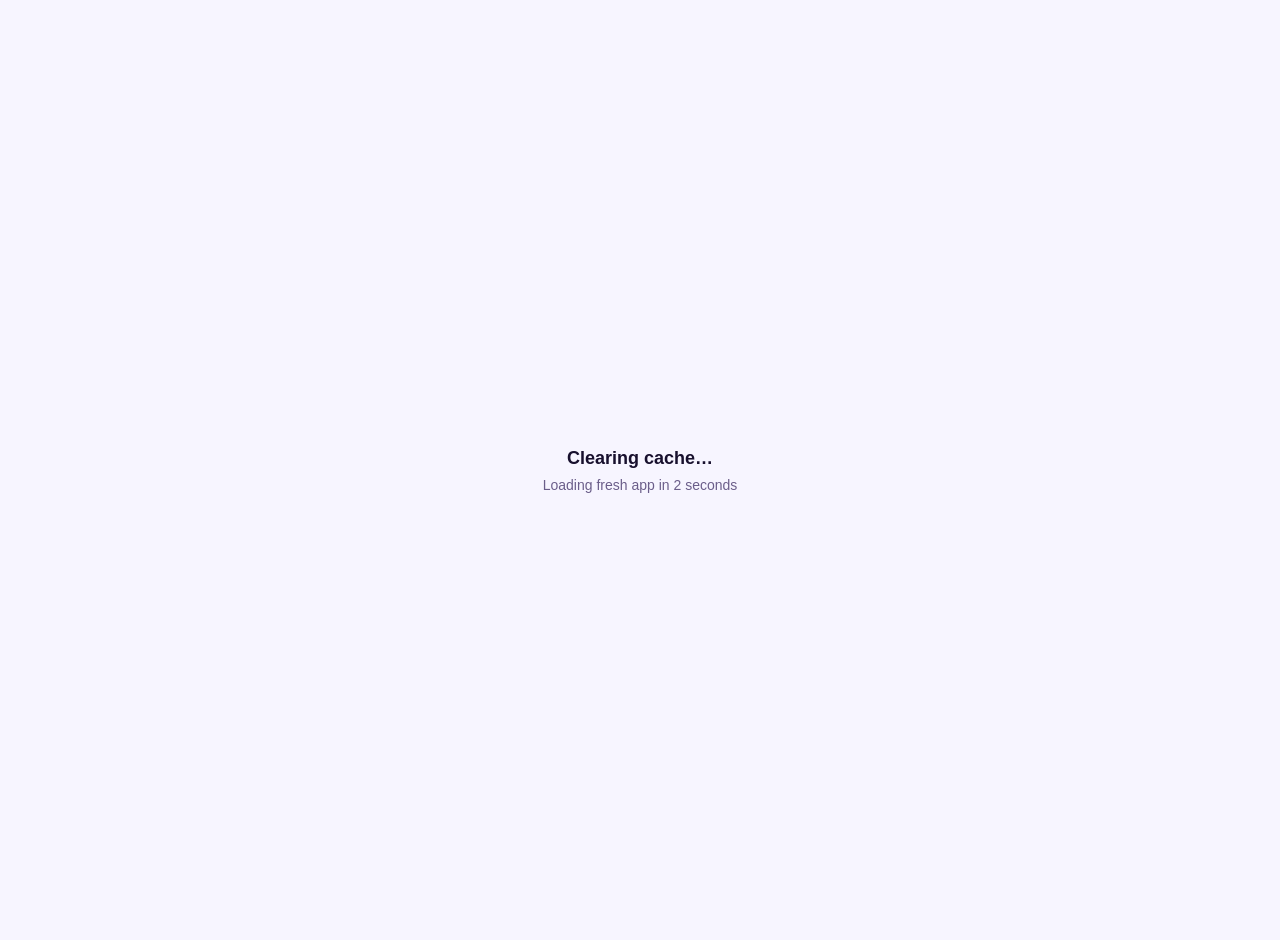
<file: reset.html>
<!DOCTYPE html>
<html>
<head>
<meta charset="utf-8">
<meta name="viewport" content="width=device-width,initial-scale=1">
<title>Resetting…</title>
<style>
body{margin:0;display:flex;align-items:center;justify-content:center;min-height:100vh;font-family:-apple-system,sans-serif;background:#f7f5ff;color:#18102e;text-align:center;padding:20px;}
.msg{font-size:18px;font-weight:600;margin-bottom:8px;}
.sub{font-size:14px;color:#6b5e8a;}
</style>
</head>
<body>
<div>
  <div class="msg">Clearing cache…</div>
  <div class="sub">Loading fresh app in 2 seconds</div>
</div>
<script>
// Redirect ALWAYS fires after 2 seconds regardless of cleanup status
var dest = window.location.origin + '/index.html';
setTimeout(function() { window.location.replace(dest); }, 2000);

// Best-effort cleanup (fire and forget — don't block the redirect)
try {
  if (navigator.serviceWorker) {
    navigator.serviceWorker.getRegistrations().then(function(regs) {
      regs.forEach(function(r) { try { r.unregister(); } catch(e) {} });
    }).catch(function() {});
  }
} catch(e) {}

try {
  if (window.caches) {
    caches.keys().then(function(keys) {
      keys.forEach(function(k) { try { caches.delete(k); } catch(e) {} });
    }).catch(function() {});
  }
} catch(e) {}
</script>
</body>
</html>
</file>
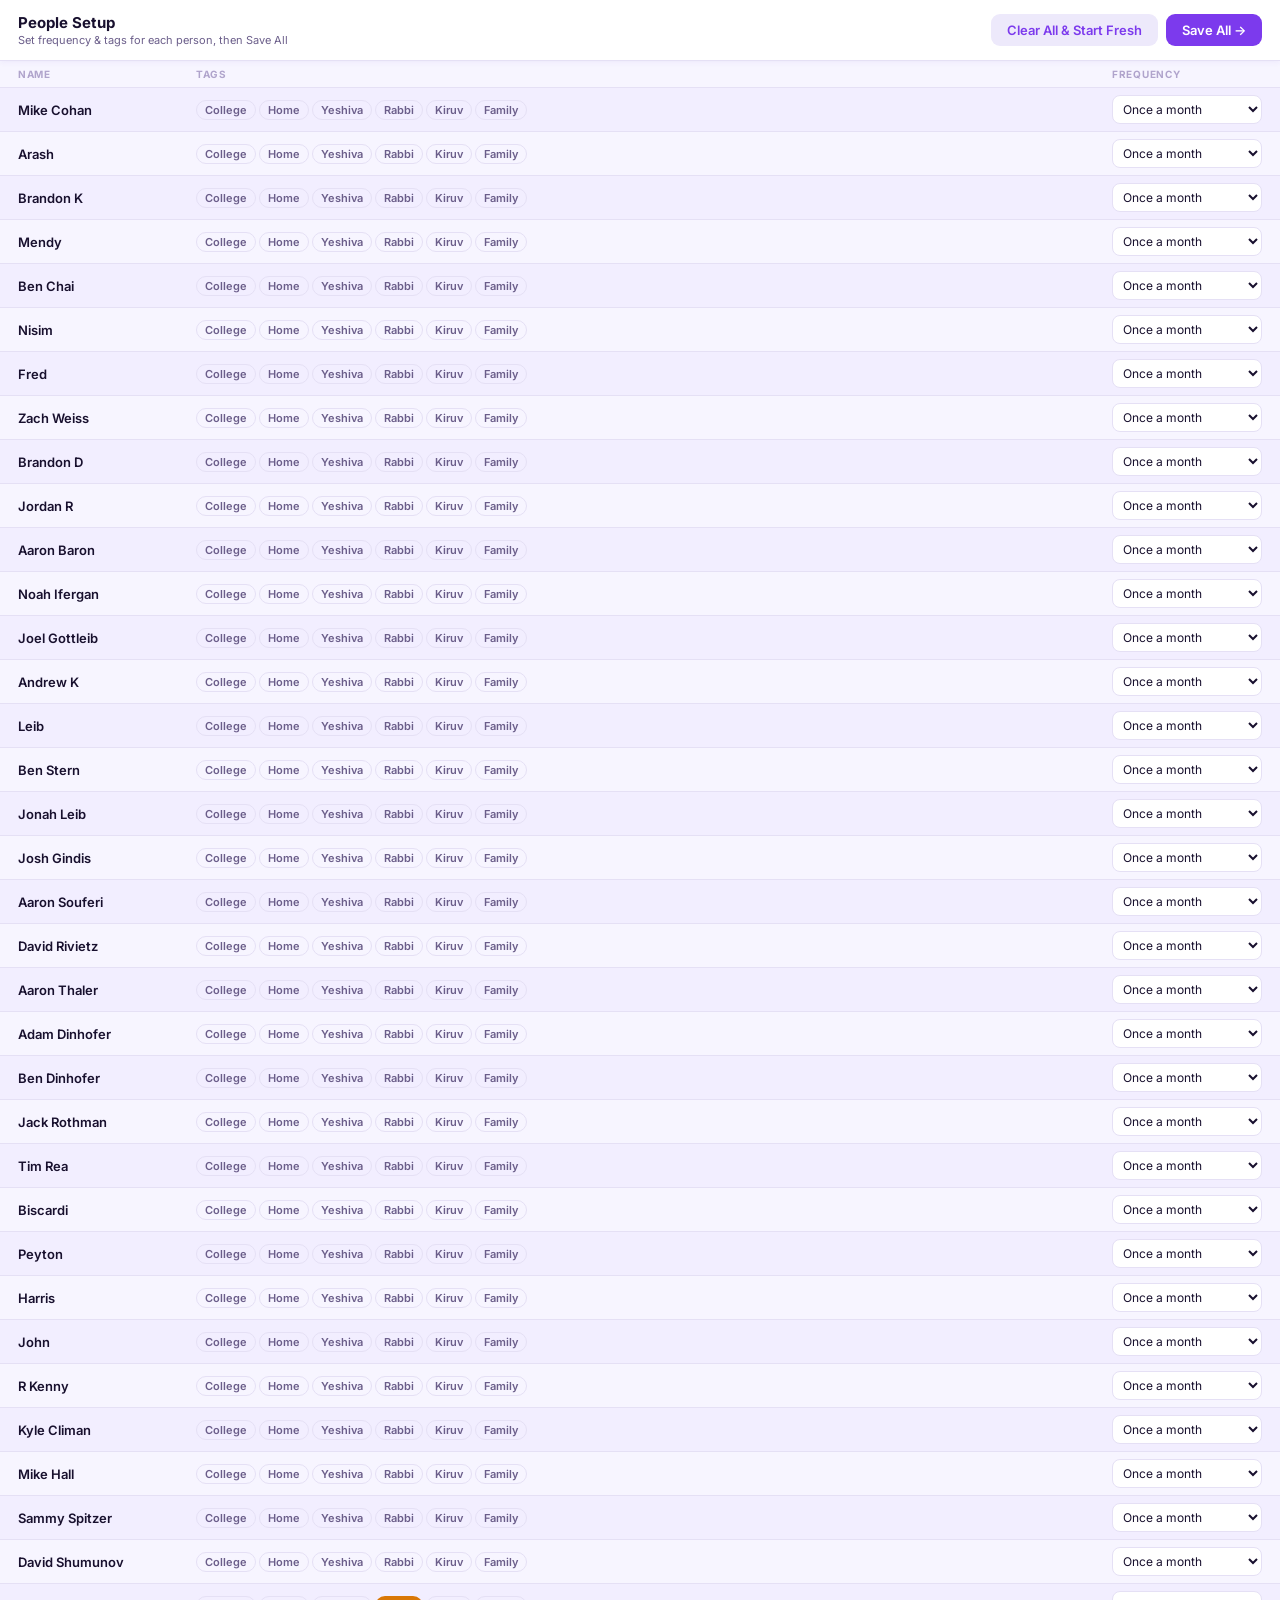
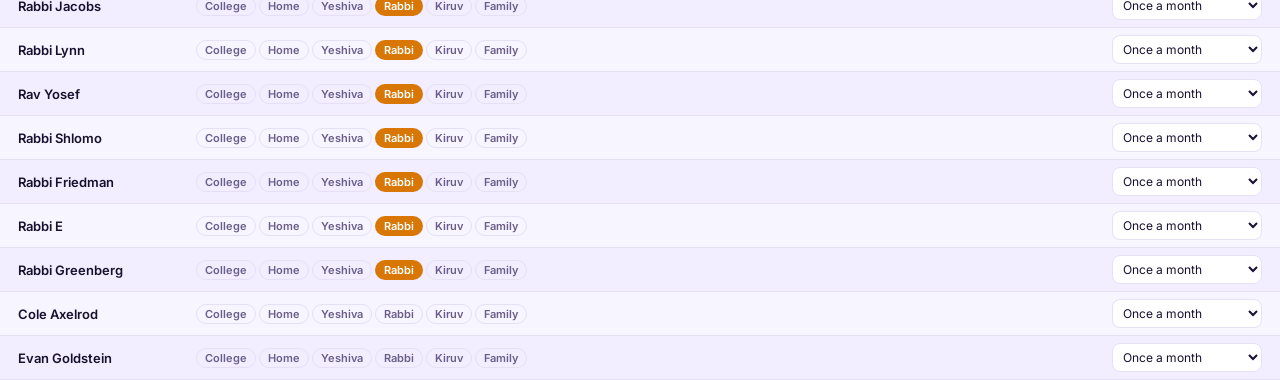
<file: setup.html>
<!DOCTYPE html>
<html lang="en">
<head>
<meta charset="utf-8">
<meta name="viewport" content="width=device-width,initial-scale=1">
<title>People Setup</title>
<link rel="stylesheet" href="https://fonts.googleapis.com/css2?family=Inter:wght@400;500;600;700&display=swap">
<style>
:root {
  --bg: #f7f5ff; --surface: #fff; --border: #e5e0f5;
  --accent: #7c3aed; --accent-soft: #ede9fb;
  --text: #18102e; --text2: #6b5e8a; --text3: #b0a4cc;
  --alt: #f2eeff;
  --green: #16a34a; --red: #ef4444;
}
@media (prefers-color-scheme: dark) {
  :root { --bg:#0d0a18; --surface:#16112a; --border:#2a2242; --accent:#a78bfa; --accent-soft:#1e1640; --text:#f0eaff; --text2:#9d8fcf; --text3:#5a4e7a; --alt:#130f24; }
}
* { box-sizing:border-box; margin:0; padding:0; }
body { background:var(--bg); color:var(--text); font-family:'Inter',sans-serif; font-size:14px; }

.header { position:sticky; top:0; z-index:20; background:var(--surface); border-bottom:1px solid var(--border); padding:13px 18px; display:flex; align-items:center; justify-content:space-between; gap:10px; box-shadow:0 1px 6px rgba(100,60,200,.07); }
.header h1 { font-size:15px; font-weight:700; }
.header p { font-size:11px; color:var(--text2); margin-top:1px; }
.header-btns { display:flex; gap:8px; flex-shrink:0; }
.btn { border:none; border-radius:9px; padding:8px 16px; font-size:13px; font-weight:600; cursor:pointer; font-family:inherit; white-space:nowrap; }
.btn-save { background:var(--accent); color:#fff; }
.btn-save:hover { opacity:.88; }
.btn-clear { background:var(--accent-soft); color:var(--accent); }
.btn-clear:hover { opacity:.88; }

.col-head { display:grid; grid-template-columns:170px 1fr 150px; gap:8px; padding:7px 18px; font-size:10px; font-weight:700; letter-spacing:.07em; text-transform:uppercase; color:var(--text3); border-bottom:1px solid var(--border); }
.row { display:grid; grid-template-columns:170px 1fr 150px; gap:8px; align-items:center; padding:7px 18px; border-bottom:1px solid var(--border); }
.row:nth-child(odd) { background:var(--alt); }
.row:hover { background:var(--accent-soft); }
.pname { font-size:13px; font-weight:600; }

.tags { display:flex; flex-wrap:wrap; gap:3px; }
.tag { font-size:11px; font-weight:600; padding:2px 8px; border-radius:99px; border:1.5px solid var(--border); background:transparent; color:var(--text2); cursor:pointer; font-family:inherit; transition:all .1s; white-space:nowrap; }
.tag.on { color:#fff; border-color:transparent; }
.tag[data-t="College"].on { background:#2563eb; }
.tag[data-t="Home"].on    { background:#16a34a; }
.tag[data-t="Yeshiva"].on { background:#7c3aed; }
.tag[data-t="Rabbi"].on   { background:#d97706; }
.tag[data-t="Kiruv"].on   { background:#db2777; }
.tag[data-t="Family"].on  { background:#0891b2; }

.freq { border:1.5px solid var(--border); border-radius:8px; padding:5px 6px; font-size:12px; font-family:inherit; background:var(--surface); color:var(--text); outline:none; cursor:pointer; width:100%; }
.freq:focus { border-color:var(--accent); }

.toast { position:fixed; bottom:24px; left:50%; transform:translateX(-50%) translateY(20px); background:#1a1033; color:#fff; padding:11px 22px; border-radius:12px; font-size:13px; font-weight:600; opacity:0; transition:all .25s; pointer-events:none; z-index:99; }
.toast.show { opacity:1; transform:translateX(-50%) translateY(0); }
</style>
</head>
<body>

<div class="header">
  <div>
    <h1>People Setup</h1>
    <p>Set frequency &amp; tags for each person, then Save All</p>
  </div>
  <div class="header-btns">
    <button class="btn btn-clear" onclick="clearAll()">Clear All &amp; Start Fresh</button>
    <button class="btn btn-save" onclick="saveAll()">Save All →</button>
  </div>
</div>

<div class="col-head">
  <span>Name</span><span>Tags</span><span>Frequency</span>
</div>
<div id="list"></div>
<div class="toast" id="toast"></div>

<script>
var TAGS = ['College','Home','Yeshiva','Rabbi','Kiruv','Family'];
var CAT_COLORS = {College:'#2563eb',Home:'#16a34a',Yeshiva:'#7c3aed',Rabbi:'#d97706',Kiruv:'#db2877',Family:'#0891b2'};
var FREQS = [
  {label:'Every week',    days:7},
  {label:'Every 2 weeks', days:14},
  {label:'Once a month',  days:30},
  {label:'Every 2 months',days:60},
  {label:'Every 3 months',days:90},
  {label:'Every 6 months',days:180},
  {label:'Once a year',   days:365},
];
var RABBI_NAMES = ['Rabbi Jacobs','Rabbi Lynn','Rav Yosef','Rabbi Shlomo','Rabbi Friedman','Rabbi E','Rabbi Greenberg'];
var ALL_NAMES = [
  'Mike Cohan','Arash','Brandon K','Mendy','Ben Chai','Nisim','Fred',
  'Zach Weiss','Brandon D','Jordan R','Aaron Baron','Noah Ifergan',
  'Joel Gottleib','Andrew K','Leib','Ben Stern','Jonah Leib','Josh Gindis',
  'Aaron Souferi','David Rivietz','Aaron Thaler','Adam Dinhofer','Ben Dinhofer',
  'Jack Rothman','Tim Rea','Biscardi','Peyton','Harris','John','R Kenny',
  'Kyle Climan','Mike Hall','Sammy Spitzer','David Shumunov',
  'Rabbi Jacobs','Rabbi Lynn','Rav Yosef','Rabbi Shlomo','Rabbi Friedman','Rabbi E','Rabbi Greenberg',
  'Cole Axelrod','Evan Goldstein'
];

// Load or initialize categories
var cats;
try { cats = JSON.parse(localStorage.getItem('esav_person_cats')||'[]'); } catch(e) { cats=[]; }
function findOrCreateCat(name) {
  var c = cats.find(function(x){return x.name.toLowerCase()===name.toLowerCase();});
  if (!c) { c={id:'cat_'+Date.now().toString(36)+Math.random().toString(36).slice(2,5),name:name,color:CAT_COLORS[name]||'#7c3aed'}; cats.push(c); }
  return c;
}
var catObjs = {};
TAGS.forEach(function(t){ catObjs[t] = findOrCreateCat(t); });
localStorage.setItem('esav_person_cats', JSON.stringify(cats));

// State: one entry per person
var state = ALL_NAMES.map(function(name) {
  var isRabbi = RABBI_NAMES.indexOf(name) >= 0;
  return { name:name, freq:30, tags: isRabbi ? ['Rabbi'] : [] };
});

function escHtml(s){ return String(s).replace(/&/g,'&amp;').replace(/</g,'&lt;').replace(/>/g,'&gt;'); }

function render() {
  var list = document.getElementById('list');
  list.innerHTML = state.map(function(p, i) {
    var tagBtns = TAGS.map(function(t) {
      var on = p.tags.indexOf(t)>=0 ? ' on' : '';
      return '<button class="tag'+on+'" data-t="'+t+'" onclick="toggleTag('+i+',\''+t+'\')">'+t+'</button>';
    }).join('');
    var opts = FREQS.map(function(f){
      return '<option value="'+f.days+'"'+(p.freq===f.days?' selected':'')+'>'+f.label+'</option>';
    }).join('');
    return '<div class="row"><span class="pname">'+escHtml(p.name)+'</span><div class="tags">'+tagBtns+'</div><select class="freq" onchange="setFreq('+i+',+this.value)">'+opts+'</select></div>';
  }).join('');
}

function toggleTag(i, t) {
  var idx = state[i].tags.indexOf(t);
  if (idx>=0) state[i].tags.splice(idx,1); else state[i].tags.push(t);
  // just update this row's buttons without full re-render
  var rows = document.getElementById('list').children;
  var btns = rows[i].querySelectorAll('.tag');
  btns.forEach(function(btn){ btn.classList.toggle('on', state[i].tags.indexOf(btn.dataset.t)>=0); });
}

function setFreq(i, days) { state[i].freq = days; }

function toast(msg) {
  var el = document.getElementById('toast');
  el.textContent = msg; el.classList.add('show');
  setTimeout(function(){ el.classList.remove('show'); }, 2800);
}

function saveAll() {
  var people = [];
  state.forEach(function(p) {
    people.push({
      id: 'p_'+Date.now().toString(36)+Math.random().toString(36).slice(2,6),
      name: p.name,
      frequencyDays: p.freq,
      lastContact: null,
      contactHistory: [],
      categories: p.tags.map(function(t){ return catObjs[t].id; })
    });
  });
  localStorage.setItem('esav_contacts', JSON.stringify(people));
  localStorage.setItem('esav_person_cats', JSON.stringify(cats));
  localStorage.setItem('_peopleSeedCleared_v244','1'); // prevent cleanup from wiping
  toast('✓ Saved '+people.length+' contacts! Go back to the app and refresh.');
}

function clearAll() {
  if (!confirm('Clear all contact data and start fresh?')) return;
  state.forEach(function(p){ p.freq=30; p.tags=[]; });
  render();
}

render();
</script>
</body>
</html>
</file>
